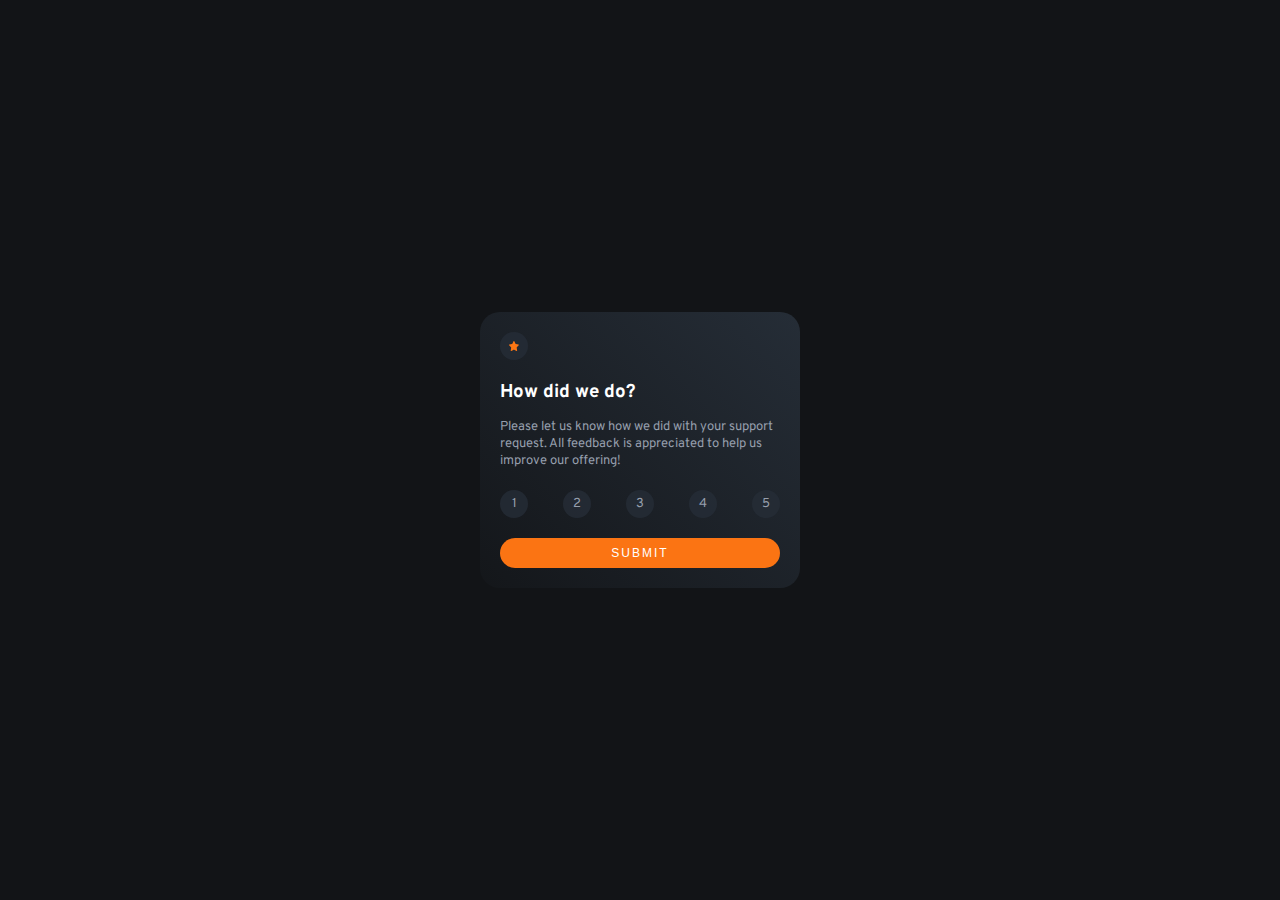
<file: index.html>
<!DOCTYPE html>
<html lang="en">
<head>
  <meta charset="UTF-8">
  <meta name="viewport" content="width=device-width, initial-scale=1.0">
  <link rel="icon" type="image/png" sizes="32x32" href="./images/favicon-32x32.png">
  <title>Interactive rating component | Frontend Mentor</title>
  <link rel="stylesheet" href="css/styles.css" type="text/css" />
</head>
<body>
  <!-- Rating Card State -->
  <div class="rating__card">
    <div class="star__icon">
      <img src="images/icon-star.svg" alt="star icon">
    </div>
    <h3 class="card__heading">How did we do?</h3>
    <p class="card__description">Please let us know how we did with your support request. All feedback is appreciated 
      to help us improve our offering!</p>
    <div class="ratings">
      <a href="#" class="rating__number">1</a>
      <a href="#" class="rating__number">2</a>
      <a href="#" class="rating__number">3</a>
      <a href="#" class="rating__number">4</a>
      <a href="#" class="rating__number">5</a>
    </div>
    <button type="submit" class="submit__button" id="submit__button">SUBMIT</button>
  </div>

  <!-- Thank You Card State -->
  <div class="thankyou__card">
    <div class="thankyou__icon">
        <img src="images/illustration-thank-you.svg" alt="thankyou icon">
    </div>
    <div class="thankyou__rating">
        <!-- <p class="rating__message">You selected 4 out of 5</p> -->
    </div>
    <h3 class="thankyou__heading">Thank you!</h3>
    <p class="thankyou__description">We appreciate you taking the time to give a rating. If you ever need more support, 
        don&apos;t hesitate to get in touch!</p>

</div>

  <!-- <div class="attribution">
    Challenge by <a href="https://www.frontendmentor.io?ref=challenge" target="_blank">Frontend Mentor</a>. 
    Coded by <a href="#">Your Name Here</a>.
  </div> -->
  <!-- <a href="https://www.flaticon.com/free-icons/star" title="star icons">Star icons created by Pixel perfect - Flaticon</a> -->


  <!-- JavaScript -->
  <script src="js/app.js"></script>
</body>
</html>
</file>
<file: css/styles.css>
@import url('https://fonts.googleapis.com/css2?family=Overpass:wght@400;700&display=swap');


* {
    margin: 0;
    padding: 0;
    box-sizing: border-box;
}

.attribution { 
    font-size: 11px; 
    text-align: center; 
}

.attribution a 
{ 
    color: hsl(228, 45%, 44%); 
}

body {
    font-family: 'Overpass', sans-serif;
    background-color: hsl(216, 12%, 8%);
    color: #fff;
    height: 100vh;
    display: grid;
    place-items: center;
}

.rating__card {
    max-width: 320px;
    background: linear-gradient(45deg, hsl(213, 19%, 18%, 0.1), hsl(213, 19%, 18%));
    padding: 20px;
    border-radius: 20px;
}

.star__icon {
    width: 28px;
    height: 28px;
    background-color: hsl(213, 19%, 18%, 0.8);
    border-radius: 50%;
    display: flex;
    justify-content: center;
    align-items: center;
    margin-bottom: 20px;
}

.star__icon img {
    width: 10px;
}

.card__heading {
    margin-bottom: 15px;
}

.card__description {
    font-size: small;
    line-height: 1.3;
    color: hsl(217, 12%, 63%);
    margin-bottom: 20px;
}


.ratings {
    display: flex;
    justify-content: space-between;
    margin-bottom: 20px;
}

.rating__number {
    font-size: small;
    width: 28px;
    height: 28px;
    background-color: hsl(213, 19%, 18%, 0.8);
    border-radius: 50%;
    display: flex;
    justify-content: center;
    align-items: center;
    color: hsl(217, 12%, 63%);
    text-decoration: none;
}

.rating__number:hover {
    background-color: hsl(25, 97%, 53%);
    color: #fff;
    cursor: pointer;
}

.rating__number:focus {
    background-color: hsl(216, 12%, 54%);
    color: #fff;
}

.submit__button {
    background-color: hsl(25, 97%, 53%);
    border: none;
    outline: none;
    border-radius: 20px;
    color: #fff;
    width: 100%;
    padding: 8px;
    font-weight: 500;
    font-size: 12px;
    letter-spacing: 2px;
}

.submit__button:hover {
    background-color: #fff;
    color: hsl(25, 97%, 53%);
    cursor: pointer;
}

/* Media Queries */
@media screen and (max-width: 320px) {
    .rating__card {
        margin: 1rem;
    }
}

.error__message {
    text-align: center;
    color: rgb(255, 0, 0, 0.5);
    margin-top: 10px;
}

/* Thank You State CSS */

@import url('https://fonts.googleapis.com/css2?family=Overpass:wght@400;700&display=swap');


* {
    margin: 0;
    padding: 0;
    box-sizing: border-box;
}

body {
    font-family: 'Overpass', sans-serif;
    background-color: hsl(216, 12%, 8%);
    color: #fff;
    height: 100vh;
    display: grid;
    place-items: center;
}

.thankyou__card {
    max-width: 320px;
    background: linear-gradient(45deg, hsl(213, 19%, 18%, 0.1), hsl(213, 19%, 18%));
    padding: 30px;
    border-radius: 20px;
    display: flex;
    flex-direction: column;
    align-items: center;
    display: none;
}

.thankyou__icon {
    margin-bottom: 15px;
}
.thankyou__icon img {
    width: 100px;
    object-fit: contain;
}

.thankyou__rating{
    background-color: hsl(213, 19%, 18%, 0.8);
    border-radius: 10px;
    padding: 4px 8px;
    margin-bottom: 20px;
}
.rating__message{
    font-size: small;
    color: hsl(25, 97%, 53%, 0.6);
}

.thankyou__heading {
    margin-bottom: 15px;
}

.thankyou__description {
    font-size: small;
    line-height: 1.3;
    color: hsl(217, 12%, 63%);
    text-align: center;
}

/* Media Queries */
@media screen and (max-width: 320px) {
    .thankyou__card {
        margin: 1rem;
    }
}
</file>
